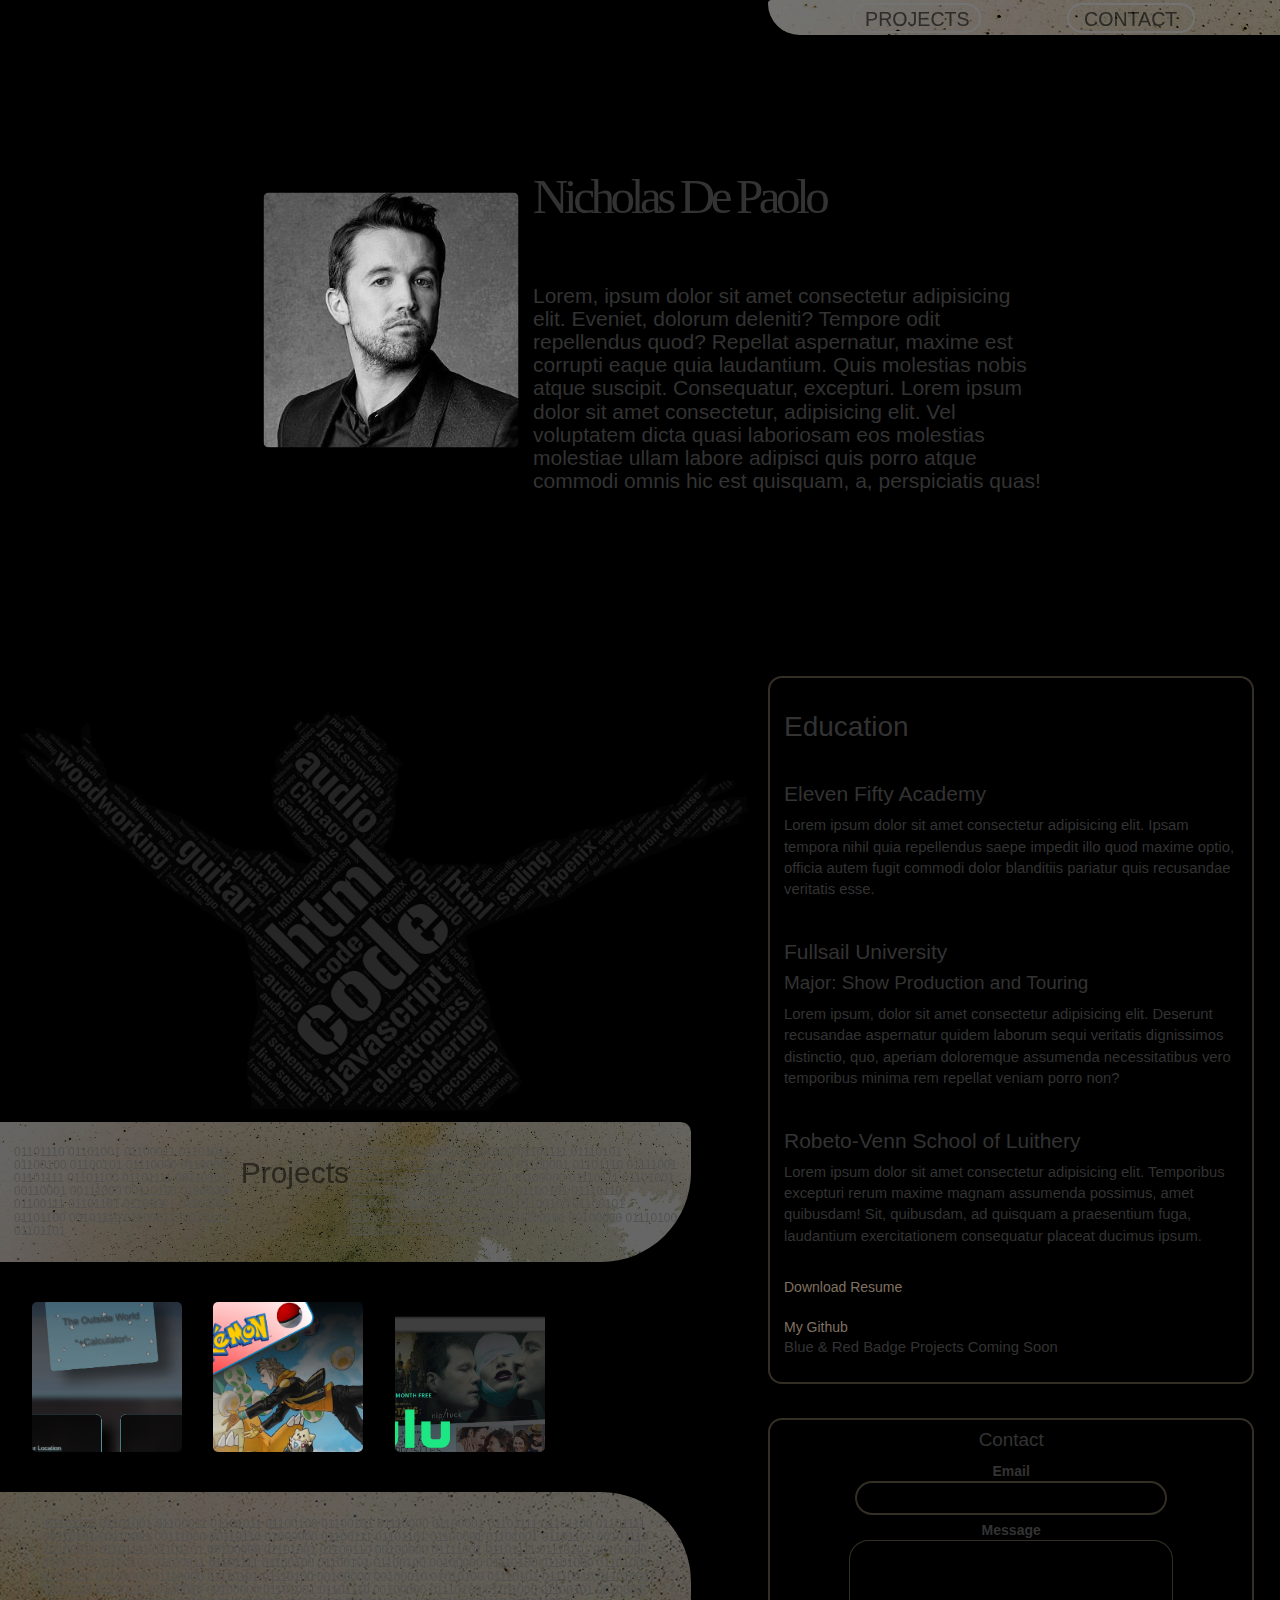
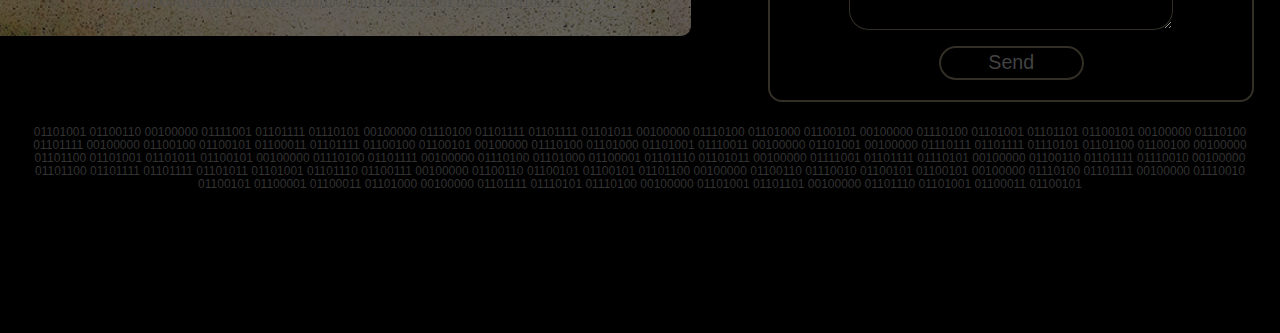
<file: protfolio/index.html>
<!DOCTYPE html>
<html lang="en">
<head>
    <meta charset="UTF-8">
    <meta http-equiv="X-UA-Compatible" content="IE=edge">
    <meta name="viewport" content="width=device-width, initial-scale=1.0">
    <title>Document</title>
    <link rel="stylesheet" href="https://maxcdn.bootstrapcdn.com/bootstrap/3.3.7/css/bootstrap.min.css" integrity="sha384-BVYiiSIFeK1dGmJRAkycuHAHRg32OmUcww7on3RYdg4Va+PmSTsz/K68vbdEjh4u" crossorigin="anonymous">
    <link rel="stylesheet" href="./main.css">
</head>
<body>


    <div>

        <nav id="navWrapper">

            <button id="button1" class="topButton" type="button">PROJECTS</button>

            <button id="button2" class="topButton" type="button">CONTACT</button>

        </nav>

    </div>
       

    <div  class="name">

            
            <img id="pic" src="./assets/rob_mcelhenney.jpg" alt="">
        
            <div id="flexWrapper" >
                <div>
                    <h1>Nicholas De Paolo</h1>
                    <br>
                    <br>

                    <h4>Lorem, ipsum dolor sit amet consectetur adipisicing elit. Eveniet, dolorum deleniti? Tempore odit repellendus quod? Repellat aspernatur, maxime est corrupti eaque quia laudantium. Quis molestias nobis atque suscipit. Consequatur, excepturi. Lorem ipsum dolor sit amet consectetur, adipisicing elit. Vel voluptatem dicta quasi laboriosam eos molestias molestiae ullam labore adipisci quis porro atque commodi omnis hic est quisquam, a, perspiciatis quas! </h4>
                    </div>
                </div>
            </div>
            
            <div id="middleWrapper">

                <div id="middleWrapper2">

                    

                        

                        

                
            </div>
        </div> 

    
    <br>


    <div id="mainCol">

        <div id="mainRow">

            <div id="leftCol">

                <div>

                    <img id ="openArms" src="./assets/openArms.png" alt="">
            
                </div>


                <div class ="lightBar">
                    <div>
                        <h6>01101110 01101001 01100011 01101011 01100100 01100101 01110000 01100001 01101111 01101100 01101111 00110101 00110001 00111000 00110110 01000000 01100111 01101101 01100001 01101001 01101100 00101110 01100011 01101111 01101101</h6>
                    </div>
            
                    <h2 id="projectsText">Projects</h2>
    
                    <div>
                        <h6>01101001 00100000 01100100 01101111 01110101 01100010 01110100 00100000 01100001 01101110 01111001 01101111 01101110 01100101 00100000 01110111 01101001 01101100 01101100 00100000 01100101 01110110 01100101 01110010 00100000 01100100 01100101 01100011 01101111 01100100 01100101 00100000 01110100 01101000 01101001 01110011</h6>
                    </div>
            
                </div>

                <br>
                <br>

                <div id="projectsWrapper">

                    <img id="projects" src="./assets/Screenshot (14).png" alt="">

                    <img id="projects" src="./assets/Screenshot (15).png" alt="">

                    <img id="projects" src="./assets/Screenshot (8).png" alt="">
                    
                </div>
               

                <br>
                <br>

                <div class ="lightBar" id="bar2">
                    
                    <br>
                    <br>
                    
                    <h6 class="code">01101110 01101001 01100011 01101011 01100100 01100101 01110000 01100001 01101111 01101100 01101111 00110101 00110001 00111000 00110110 01000000 01100111 01101101 01100001 01101001 01101100 00101110 01100011 01101111 01101101 00100000 01101001 01100110 00100000 01111001 01101111 01110101 00100000 01100100 01100101 01100011 01101111 01100100 01100101 01100100 00100000 01110100 01101000 01101001 01110011 00100000 01110000 01110101 01110100 00100000 00100010 01010100 01110101 01110010 01101001 01101110 01100111 00100010 00100000 01101001 01101110 00100000 01110100 01101000 01100101 00100000 01101000 01100101 01100001 01100100 01101100 01101001 01101110 011001011</h6>
                    
                    <br>
                    <br>
                    
                </div>

            </div>

            <div id="rightCol">

                <div id="edu">

                    <h3>Education</h3>
                    <br>

                    <h4>Eleven Fifty Academy</h4>
                    <p>Lorem ipsum dolor sit amet consectetur adipisicing elit. Ipsam tempora nihil quia repellendus saepe impedit illo quod maxime optio, officia autem fugit commodi dolor blanditiis pariatur quis recusandae veritatis esse.</p>

                    <br>

                    <h4>Fullsail University</h4>
                    <h5>Major: Show Production and Touring</h5>
                    <p>Lorem ipsum, dolor sit amet consectetur adipisicing elit. Deserunt recusandae aspernatur quidem laborum sequi veritatis dignissimos distinctio, quo, aperiam doloremque assumenda necessitatibus vero temporibus minima rem repellat veniam porro non?</p>

                    <br>

                    <h4>Robeto-Venn School of Luithery</h4>
                    <p>Lorem ipsum dolor sit amet consectetur adipisicing elit. Temporibus excepturi rerum maxime magnam assumenda possimus, amet quibusdam! Sit, quibusdam, ad quisquam a praesentium fuga, laudantium exercitationem consequatur placeat ducimus ipsum.</p>

                    <br>

                    <a href="" download="https://docs.google.com/document/d/1a_SsOaOHX_2bj8JC87RiBwyG1OLrvBWM/edit">Download Resume</a>

                    <br>
                    <br>

                    <a href="https://github.com/nickdepaolo?tab=repositories">My Github</a>
                    <br>
    
                    <p>Blue & Red Badge Projects Coming Soon</p>
               
                </div>

                <br>

                <div id="contactWrapper">

                    <h5>Contact</h5>

                    <form
                        action="https://formspree.io/f/xnqlqaqj"
                        method="POST"
                        >
                        <div>

                            <label>

                                Email
                                <input id="emailField" type="email" name="_replyto">

                            </label>

                        </div>

                        <div>

                            <label>

                                Message
                                <textarea rows="3" id="messageField" name="message"></textarea>
                            </label>

                        </div>

                        <button id="sendButton" type="submit">Send</button>

                    </form>
    
                </div>


            </div>
                
        </div>

        <div class ="code">
            <h6>01101001 01100110 00100000 01111001 01101111 01110101 00100000 01110100 01101111 01101111 01101011 00100000 01110100 01101000 01100101 00100000 01110100 01101001 01101101 01100101 00100000 01110100 01101111 00100000 01100100 01100101 01100011 01101111 01100100 01100101 00100000 01110100 01101000 01101001 01110011 00100000 01101001 00100000 01110111 01101111 01110101 01101100 01100100 00100000 01101100 01101001 01101011 01100101 00100000 01110100 01101111 00100000 01110100 01101000 01100001 01101110 01101011 00100000 01111001 01101111 01110101 00100000 01100110 01101111 01110010 00100000 01101100 01101111 01101111 01101011 01101001 01101110 01100111 00100000 01100110 01100101 01100101 01101100 00100000 01100110 01110010 01100101 01100101 00100000 01110100 01101111 00100000 01110010 01100101 01100001 01100011 01101000 00100000 01101111 01110101 01110100 00100000 01101001 01101101 00100000 01101110 01101001 01100011 01100101</h6>
        </div>

        <br>

       <div id="chase">

            <div id="topHat">

                <img id="topHatImage" src="./assets/topHat.gif" alt="">

            </div>

            <div id="dogHouse">

                <img id="dog" src="./assets/runningDog.gif" alt="">

            </div>


       </div>

    </div>
    
          
     
    <script src="./script.js"></script>
</body>
</html>
</file>
<file: protfolio/main.css>
@import "fallingBars.css";
@import "name.css";
@import "contact.css";
@import "nav.css";
@import "bottom.css";

body{
margin: 0%;
background-color: rgb(0, 0, 0);
}

.bubble{
animation: fadeIn ease 5s;
filter: blur(1.5px);
border-top-style: solid;
border-bottom-style: solid;
border-color: rgba(64, 224, 208, 0.6);
border-width: .5px;
}

@keyframes fadeIn {
  0% {opacity:0;}
  10%{opacity: 0;}
  50%{opacity:.5;}
  100% {opacity:1;}
}

#topBar{
display: flex;
flex-direction: row;
justify-content: center;
}

#openArms{
width: 100%;
height: auto;
filter:grayscale();
top: 90%;
opacity: .8;
top: -23em;
}

h1{
  
  font-size: 350%;
  font-family:Cambria, Cochin, Georgia, Times, 'Times New Roman', serif;
  letter-spacing: -.09em;
}

h3{
  font-size: 200%;
  font-family:sans-serif;
}

h4{
  font-size: 150%;
  font-family:sans-serif;
}

h5{
  font-size: 135%;
  font-family:sans-serif;
}
p{
  font-size: 106%;
  font-family:sans-serif;
  letter-spacing: -10%;
}

a{
  color: rgb(128, 114, 97);
}

a:hover{
  text-decoration: none;
  color: rgb(136, 136, 122);
}

#topHat{
  filter:invert();
  position: relative;
  opacity: 0;
  animation: walk cubic-bezier(1, 1, 1, 1) 40s;
  animation-iteration-count: 50;
  right: 0%;
  width: 5%;
 
}

#topHatImage{
  height: 7em;
}

@keyframes walk {
  0% {right: 0%; opacity: 0;}
  10%{opacity: .1;}
  
  90% {opacity: .1;}
  91%{opacity: .1; right: -93%;}
  92%{opacity: 0; right: -93%;}
  100% {opacity: 0; right: -93%;}
}

#dogHouse{
  filter:invert();
  position: relative;
  opacity: 0;
  animation: dog cubic-bezier(1, 1, 1, 1) 40s;
  animation-iteration-count: 50;
  right: 90%;
  width: 5%;
}

#dog{
  height: 4em;
  margin-top: 37px;
}

@keyframes dog {
  0% {right: 0%; opacity: 0;}
  60%{opacity: 0;  right: -1%;}
  61%{opacity: .1;}
  
  90% {opacity: .1;}
  91%{opacity: .1; right: -83%;}
  92%{opacity: 0; right: -83%;}
  100% {opacity: 0; right: -83%;}
}
</file>
